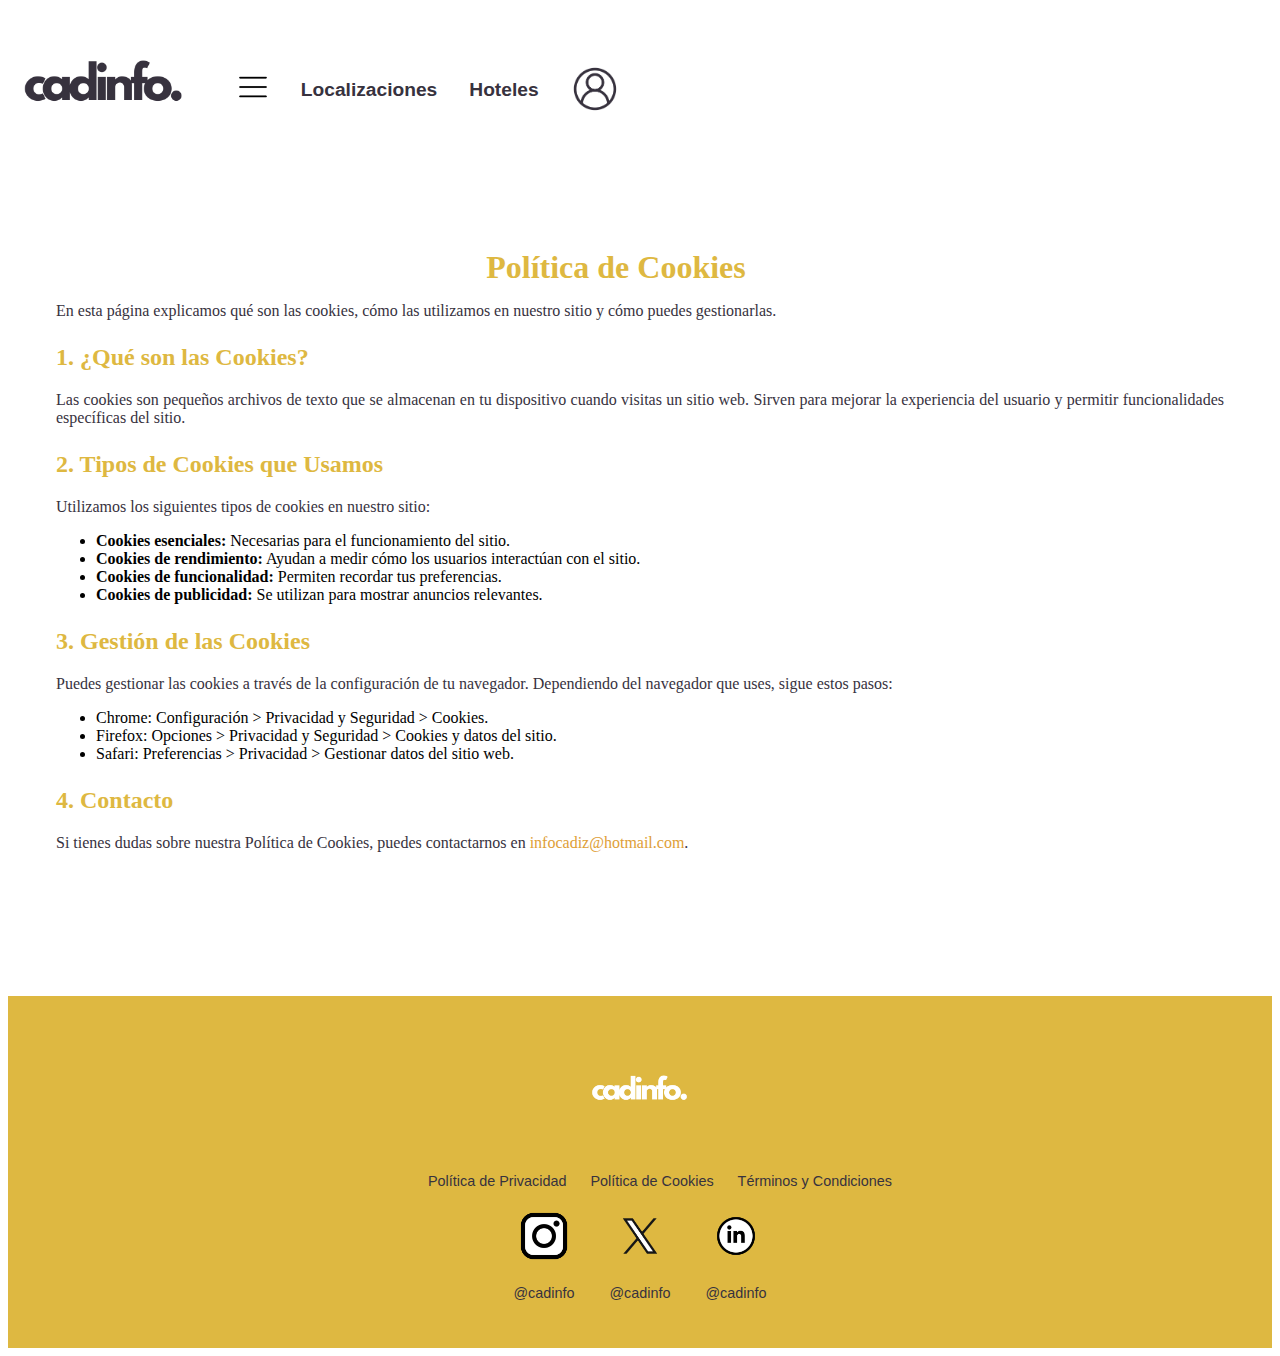
<file: cookies.html>
<!DOCTYPE html>
<html lang="es">
<head>
    <meta charset="UTF-8">
    <title>Cookies | cadinfo</title>
    <link rel="icon" href="assets/logo_cadinfo_fondo_blanco.png" type="image/png">
    <link rel="stylesheet" href="css/style.css">
</head>
<body>
<header class="header">
    <a href="index.html">
        <img class="imagen_logo_inicio" src="assets/logo_cadinfo_fondo_blanco.png" alt="">
    </a>
    <div class="pestañas_inicio">
        <!-- Menú de hamburguesa con imagen -->
        <div class="menu-hamburguesa-header">
            <label class="label_bajar" for="menu-checkbox">
                <img class="imagen_menu" src="assets/3barras.png" alt="Menú">
            </label>
            <input type="checkbox" id="menu-checkbox">
            <div class="menu-items-header">
                <a href="carnaval.html">Carnaval</a>
                <a href="entierro_caballa.html">Entierro de la caballa</a>
            </div>
        </div>
        <a class="boton_inicio1.1" href="localizaciones.html">
            <h1 class="boton_inicio2">Localizaciones</h1>
        </a>
        <a class="boton_inicio1.1" href="hoteles.html">
            <h1 class="boton_inicio3">Hoteles</h1>
        </a>
    </div>
    <div class="pestañas_inicio_derecha">
        <a class="boton_inicio1.1" href="sesion.html">
            <img class="icono_perfil" src="assets/icono_perfil.png" alt="inicio_perfil">
        </a>
    </div>
</header>
<main>
    <section class="terminos">
        <h1 class="titulo">Política de Cookies</h1>
        <p class="descripcion">
            En esta página explicamos qué son las cookies, cómo las utilizamos en nuestro sitio y cómo puedes gestionarlas.
        </p>

        <h2>1. ¿Qué son las Cookies?</h2>
        <p>
            Las cookies son pequeños archivos de texto que se almacenan en tu dispositivo cuando visitas un sitio web. Sirven para mejorar la experiencia del usuario y permitir funcionalidades específicas del sitio.
        </p>

        <h2>2. Tipos de Cookies que Usamos</h2>
        <p>
            Utilizamos los siguientes tipos de cookies en nuestro sitio:
        <ul>
            <li><b>Cookies esenciales:</b> Necesarias para el funcionamiento del sitio.</li>
            <li><b>Cookies de rendimiento:</b> Ayudan a medir cómo los usuarios interactúan con el sitio.</li>
            <li><b>Cookies de funcionalidad:</b> Permiten recordar tus preferencias.</li>
            <li><b>Cookies de publicidad:</b> Se utilizan para mostrar anuncios relevantes.</li>
        </ul>
        </p>

        <h2>3. Gestión de las Cookies</h2>
        <p>
            Puedes gestionar las cookies a través de la configuración de tu navegador. Dependiendo del navegador que uses, sigue estos pasos:
        <ul>
            <li>Chrome: Configuración &gt; Privacidad y Seguridad &gt; Cookies.</li>
            <li>Firefox: Opciones &gt; Privacidad y Seguridad &gt; Cookies y datos del sitio.</li>
            <li>Safari: Preferencias &gt; Privacidad &gt; Gestionar datos del sitio web.</li>
        </ul>
        </p>

        <h2>4. Contacto</h2>
        <p>
            Si tienes dudas sobre nuestra Política de Cookies, puedes contactarnos en <a href="mailto:alejandroapruebame@gmail.com">infocadiz@hotmail.com</a>.
        </p>
    </section>
</main>
<footer>
    <section class="footer-contenido">
        <div class="footer-logo">
            <img class="borde_logo_inicio" src="assets/icono_logo_footer.png" alt="Logo de la Web">
        </div>
        <ul class="footer-enlaces">
            <li><a class="politicas" href="politicas.html">Política de Privacidad</a></li>
            <li><a class="politicas" href="cookies.html">Política de Cookies</a></li>
            <li><a class="politicas" href="terminos.html">Términos y Condiciones</a></li>
        </ul>
    </section>
    <nav class="footer-nav">
        <a class="boton_inicio1.2" href="sesion.html">
            <img class="icono_redes" src="assets/logo_insta.png" alt="inicio_perfil">
            <p>@cadinfo</p>
        </a>
        <a class="boton_inicio1.2" href="sesion.html">
            <img class="icono_redes" src="assets/logo_twitter.png" alt="inicio_perfil">
            <p>@cadinfo</p>
        </a>
        <a class="boton_inicio1.2" href="sesion.html">
            <img class="icono_redes" src="assets/logo_linkedin.png" alt="inicio_perfil">
            <p>@cadinfo</p>
        </a>
    </nav>
</footer>
</body>
</html>
</file>
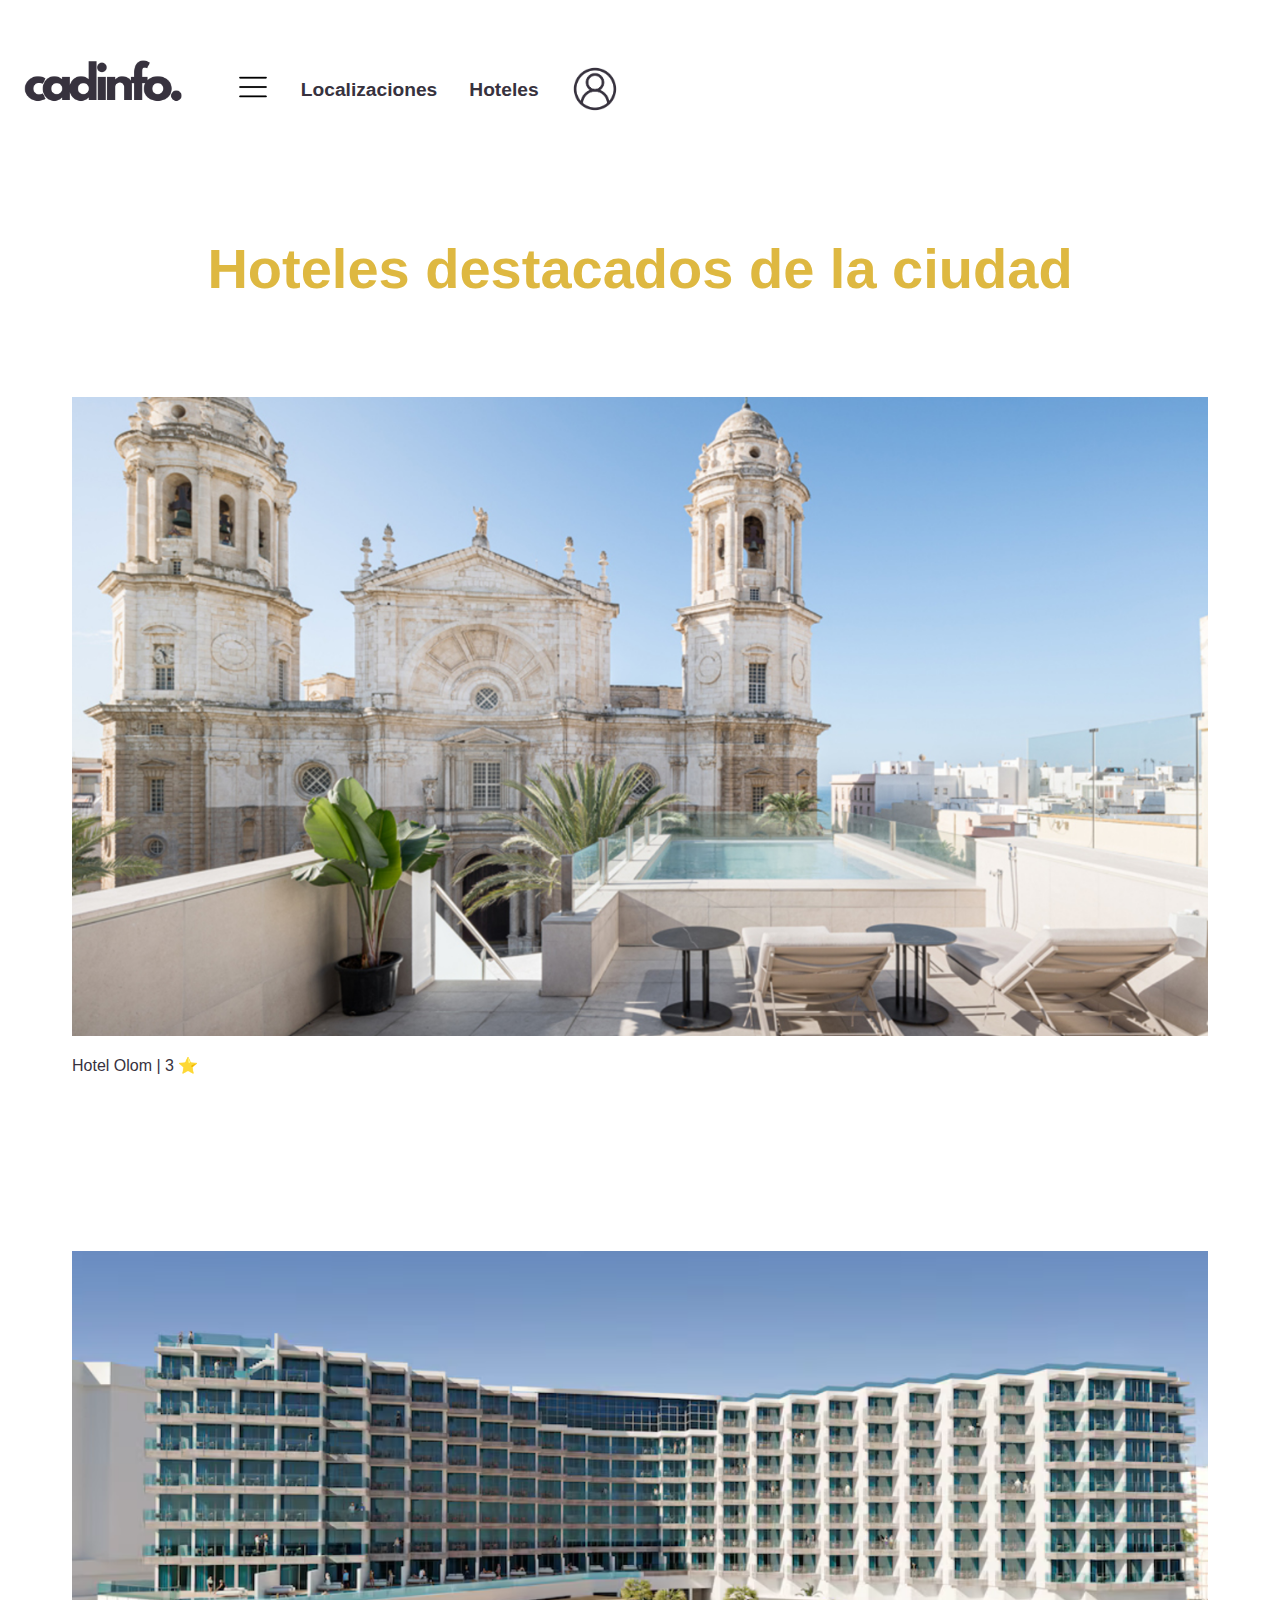
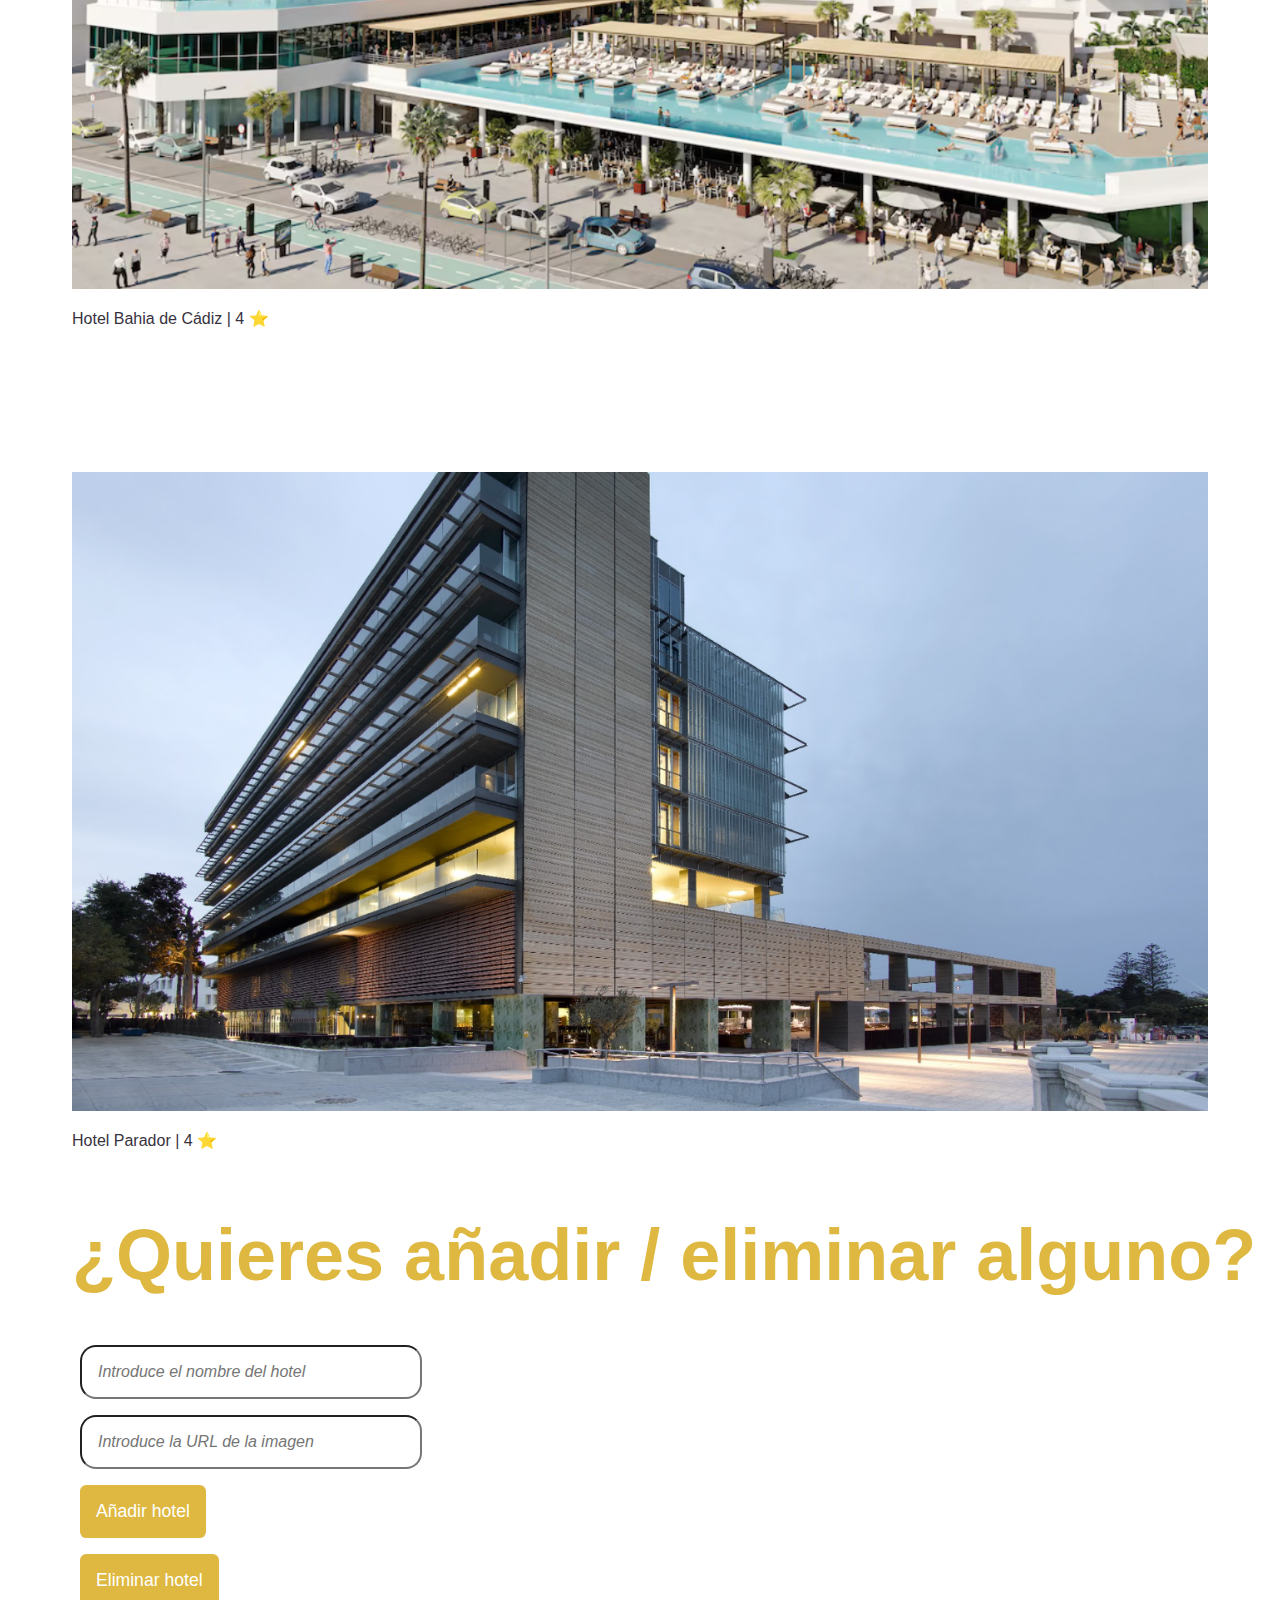
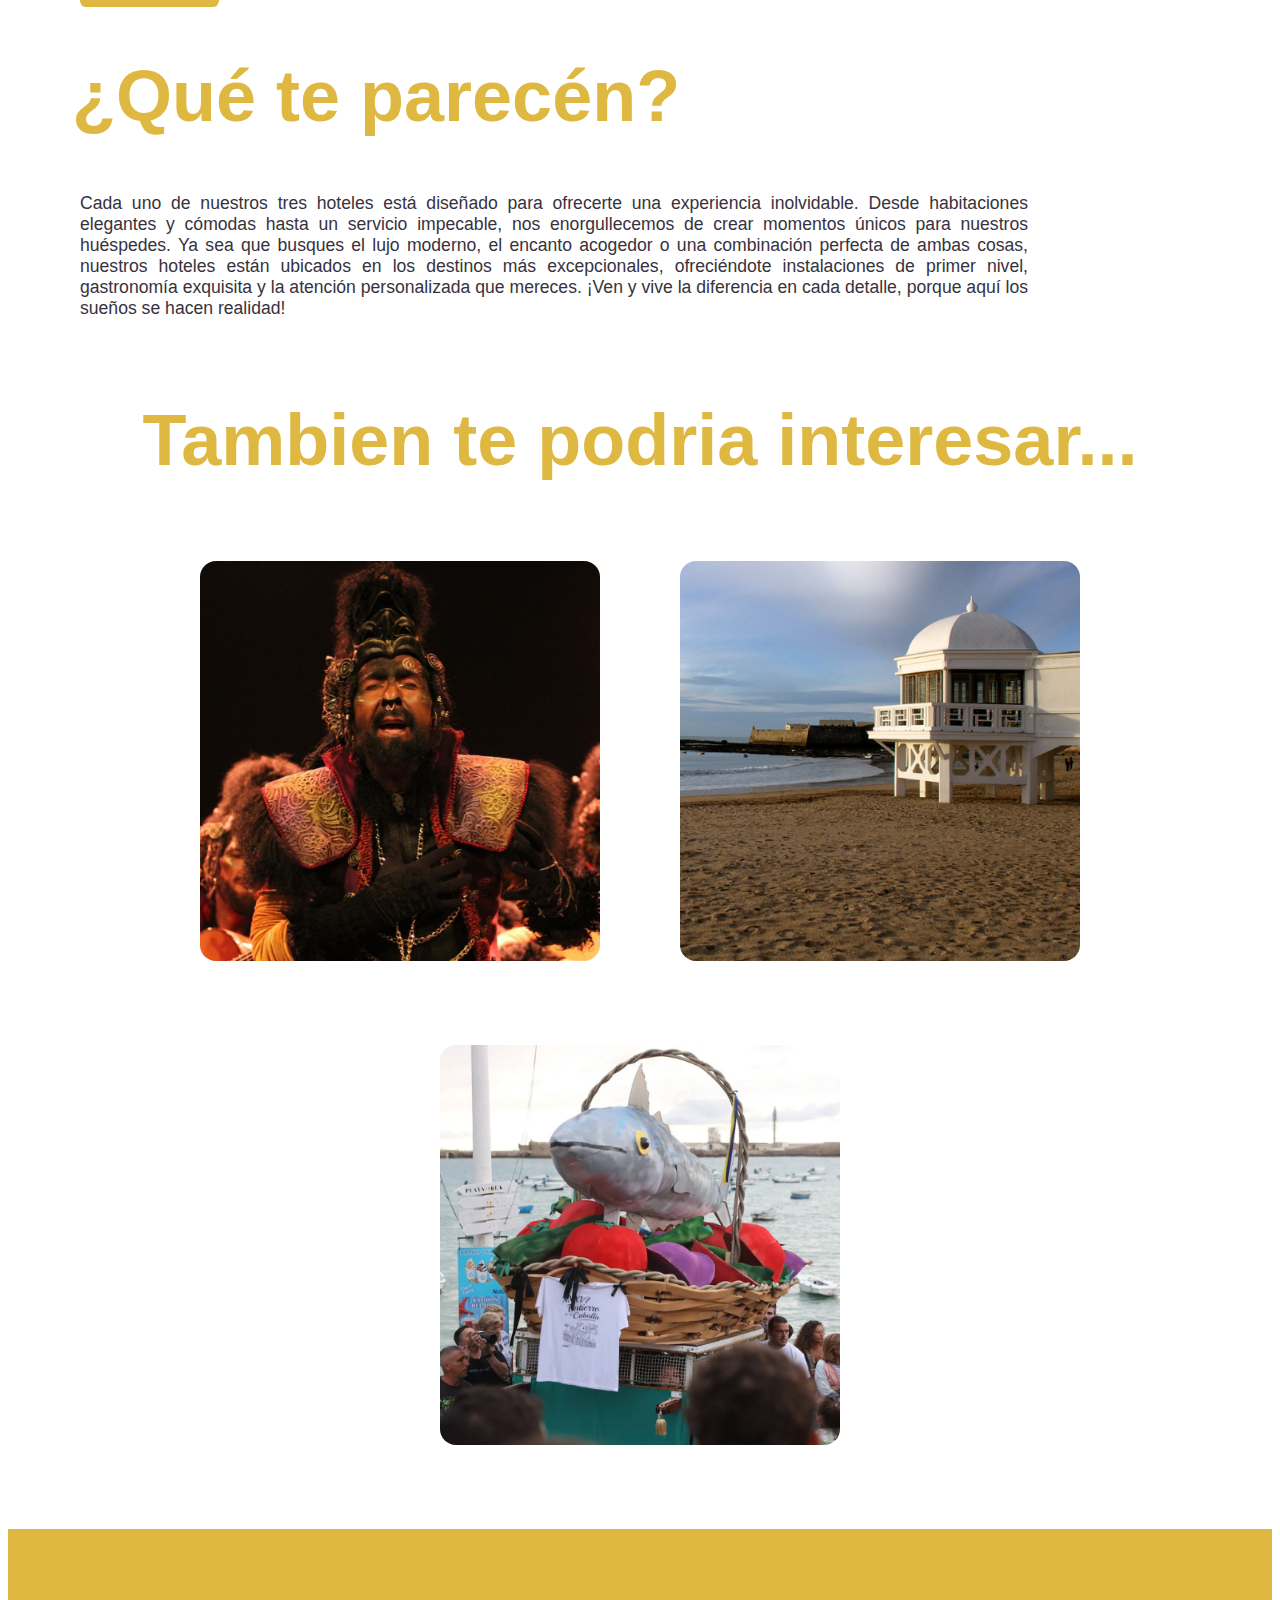
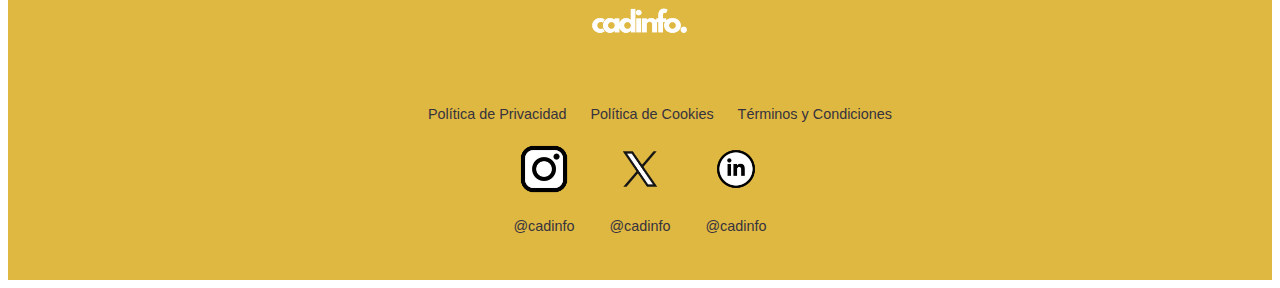
<file: hoteles.html>
<!DOCTYPE html>
<html lang="en">
<head>
    <meta charset="UTF-8">
    <title>Fiestas | cadinfo</title>
    <link rel="icon" href="assets/logo_cadinfo_fondo_blanco.png" type="image/png">
    <link rel="stylesheet" href="css/style.css">
</head>
<body>
<header class="header">
    <a href="index.html">
        <img class="imagen_logo_inicio" src="assets/logo_cadinfo_fondo_blanco.png" alt="">
    </a>
    <div class="pestañas_inicio">
        <!-- Menú de hamburguesa con imagen -->
        <div class="menu-hamburguesa-header">
            <label class="label_bajar" for="menu-checkbox">
                <img class="imagen_menu" src="assets/3barras.png" alt="Menú">
            </label>
            <input type="checkbox" id="menu-checkbox">
            <div class="menu-items-header">
                <a href="carnaval.html">Carnaval</a>
                <a href="entierro_caballa.html">Entierro de la caballa</a>
            </div>
        </div>
        <a class="boton_inicio1.1" href="localizaciones.html">
            <h1 class="boton_inicio2">Localizaciones</h1>
        </a>
        <a class="boton_inicio1.1" href="hoteles.html">
            <h1 class="boton_inicio3">Hoteles</h1>
        </a>
    </div>
    <div class="pestañas_inicio_derecha">
        <a class="boton_inicio1.1" href="sesion.html">
            <img class="icono_perfil" src="assets/icono_perfil.png" alt="inicio_perfil">
        </a>
    </div>
</header>
<main class="main">
    <h1 class="titulo_fiestas">Hoteles destacados de la ciudad</h1>
    <section class="carnavaleros_destacados">
        <article class="carnavaleros_destacados">
            <div class="img_info_carnavaleros">
                <img class="foto_hotel" src="assets/hotel_catedral.png" alt="hotel catedral">
                <p class="nombre_hotel_1">Hotel Olom | 3 ⭐️</p>
            </div>
        </article>
        <article class="carnavaleros_destacados">
            <div class="img_info_carnavaleros">
                <img class="foto_hotel" src="assets/hotel_mc.png" alt="hotel de la plaza mc">
                <p class="nombre_hotel_2">Hotel Bahia de Cádiz | 4 ⭐</p>
            </div>
        </article>
        <article class="hotel_parador">
            <div class="img_info_carnavaleros">
                <img class="foto_hotel" src="assets/hotel_parador.png" alt="hotel parador">
                <p class="nombre_hotel_3">Hotel Parador | 4 ⭐</p>
            </div>
        </article>
    </section>
    <h1 class="titulo_inicio">¿Quieres añadir / eliminar alguno?</h1>
    <ul class="p1">
        <input class="Introducir_hotel" type="text" placeholder="Introduce el nombre del hotel">
    </ul>
    <ul class="p1">
        <input class="Introducir_url" type="text" placeholder="Introduce la URL de la imagen">
    </ul>
    <a class="añadir_hotel">Añadir hotel</a>
    <a class="eliminar_hotel">Eliminar hotel</a>
    <h1 class="titulo_inicio">¿Qué te parecén?</h1>
    <section class="secciones_hoteles">Cada uno de nuestros tres hoteles está diseñado para ofrecerte una experiencia inolvidable. Desde habitaciones elegantes y cómodas hasta un servicio impecable, nos enorgullecemos de crear momentos únicos para nuestros huéspedes.
        Ya sea que busques el lujo moderno, el encanto acogedor o una combinación perfecta de ambas cosas, nuestros hoteles están ubicados en los destinos más excepcionales, ofreciéndote instalaciones de primer nivel, gastronomía exquisita y la atención personalizada que mereces.
        ¡Ven y vive la diferencia en cada detalle, porque aquí los sueños se hacen realidad!</section>
    <h1 class="titulo_interes">Tambien te podria interesar...</h1>
    <section class="imagenes_pequeñas_inicio">
        <!-- Imagen de Oveja Negra -->
        <a href="carnaval.html">
            <img class="imagen_general" src="assets/oveja_negra_inicio.png" alt="Oveja Negra">
        </a>
        <!-- Imagen de Caleta -->
        <a href="localizaciones.html">
            <img class="imagen_general" src="assets/caleta_inicio.png" alt="Caleta">
        </a>
        <!-- Imagen de Caballa -->
        <a href="entierro_caballa.html">
            <img class="imagen_general" src="assets/caballa.png" alt="caballa">
        </a>
    </section>
</main>
<footer>
    <section class="footer-contenido">
        <div class="footer-logo">
            <img class="borde_logo_inicio" src="assets/icono_logo_footer.png" alt="Logo de la Web">
        </div>
        <ul class="footer-enlaces">
            <li><a class="politicas" href="cookies.html">Política de Privacidad</a></li>
            <li><a class="politicas" href="cookies.html">Política de Cookies</a></li>
            <li><a class="politicas" href="terminos.html">Términos y Condiciones</a></li>
        </ul>
    </section>
    <nav class="footer-nav">
        <a class="boton_inicio1.2" href="sesion.html">
            <img class="icono_redes" src="assets/logo_insta.png" alt="inicio_perfil">
            <p>@cadinfo</p>
        </a>
        <a class="boton_inicio1.2" href="sesion.html">
            <img class="icono_redes" src="assets/logo_twitter.png" alt="inicio_perfil">
            <p>@cadinfo</p>
        </a>
        <a class="boton_inicio1.2" href="sesion.html">
            <img class="icono_redes" src="assets/logo_linkedin.png" alt="inicio_perfil">
            <p>@cadinfo</p>
        </a>
    </nav>
</footer>
<script src="js/añadirHotel.js"></script>
</body>
</html>
</file>
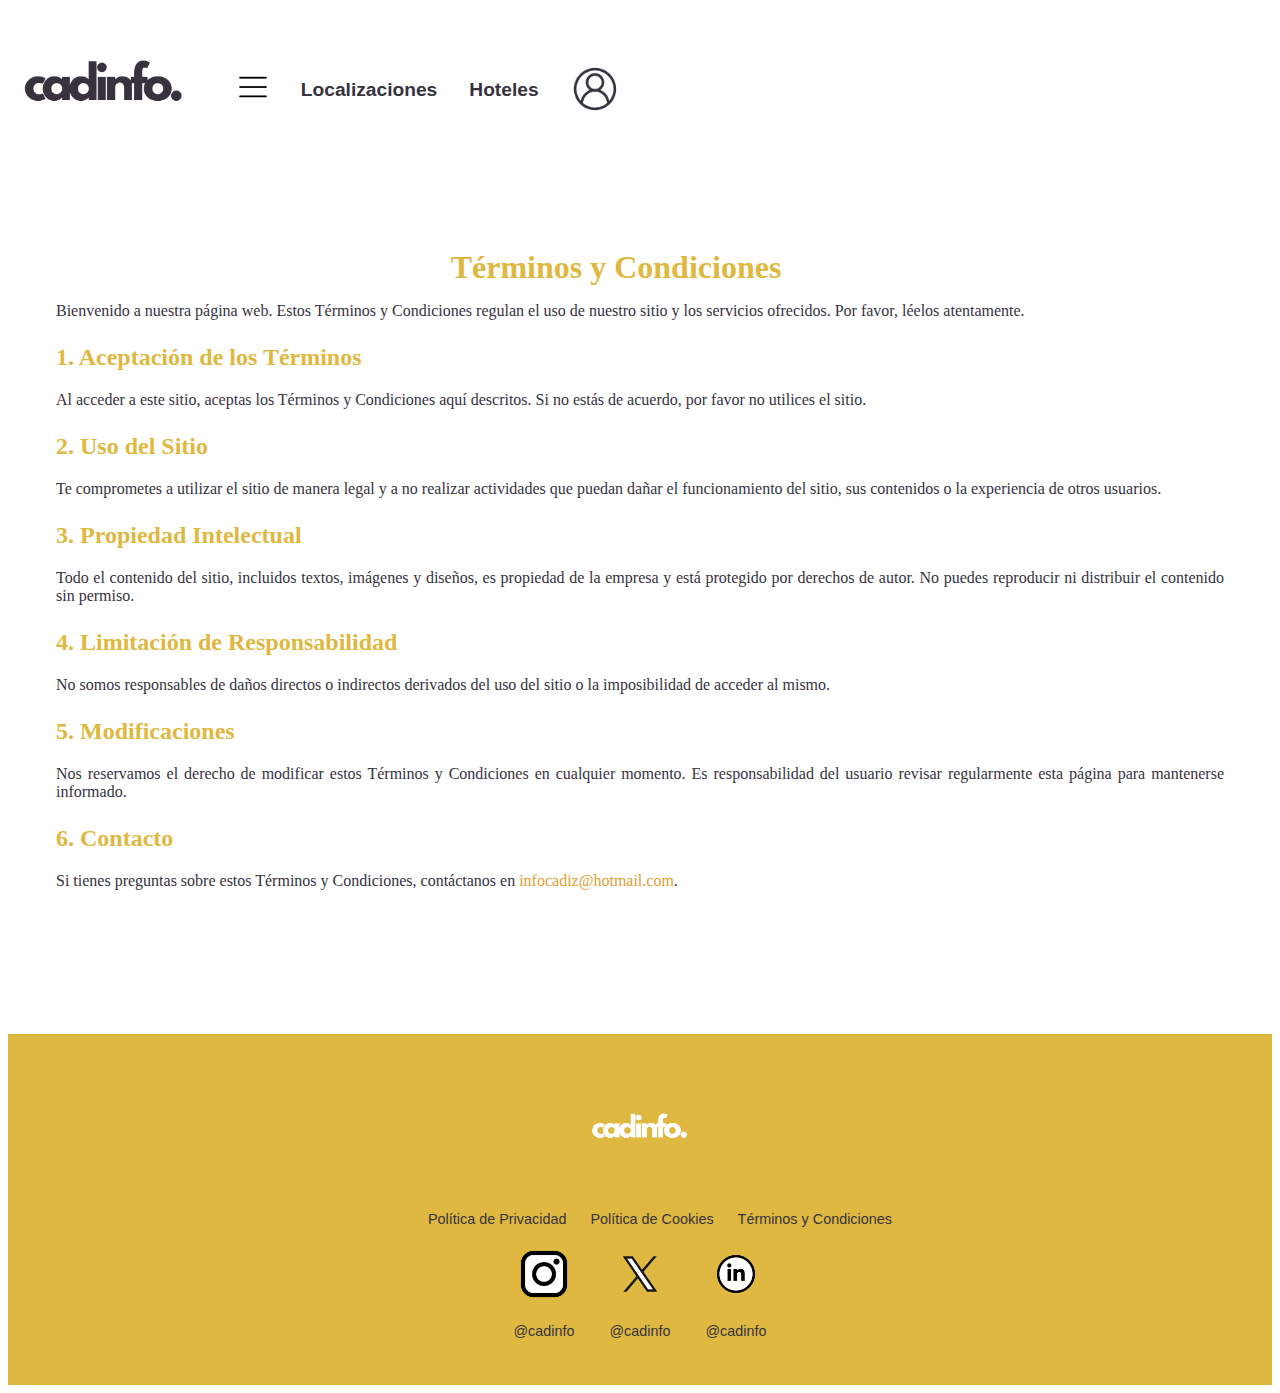
<file: terminos.html>
<!DOCTYPE html>
<html lang="es">
<head>
  <meta charset="UTF-8">
  <title>Terminos | cadinfo</title>
  <link rel="icon" href="assets/logo_cadinfo_fondo_blanco.png" type="image/png">
  <link rel="stylesheet" href="css/style.css">
</head>
<body>
<header class="header">
  <a href="index.html">
    <img class="imagen_logo_inicio" src="assets/logo_cadinfo_fondo_blanco.png" alt="">
  </a>
  <div class="pestañas_inicio">
    <!-- Menú de hamburguesa con imagen -->
    <div class="menu-hamburguesa-header">
      <label class="label_bajar" for="menu-checkbox">
        <img class="imagen_menu" src="assets/3barras.png" alt="Menú">
      </label>
      <input type="checkbox" id="menu-checkbox">
      <div class="menu-items-header">
        <a href="carnaval.html">Carnaval</a>
        <a href="entierro_caballa.html">Entierro de la caballa</a>
      </div>
    </div>
    <a class="boton_inicio1.1" href="localizaciones.html">
      <h1 class="boton_inicio2">Localizaciones</h1>
    </a>
    <a class="boton_inicio1.1" href="hoteles.html">
      <h1 class="boton_inicio3">Hoteles</h1>
    </a>
  </div>
  <div class="pestañas_inicio_derecha">
    <a class="boton_inicio1.1" href="sesion.html">
      <img class="icono_perfil" src="assets/icono_perfil.png" alt="inicio_perfil">
    </a>
  </div>
</header>
<main>
  <section class="terminos">
    <h1 class="titulo">Términos y Condiciones</h1>
    <p class="descripcion">
      Bienvenido a nuestra página web. Estos Términos y Condiciones regulan el uso de nuestro sitio y los servicios ofrecidos. Por favor, léelos atentamente.
    </p>
    <h2>1. Aceptación de los Términos</h2>
    <p>
      Al acceder a este sitio, aceptas los Términos y Condiciones aquí descritos. Si no estás de acuerdo, por favor no utilices el sitio.
    </p>
    <h2>2. Uso del Sitio</h2>
    <p>
      Te comprometes a utilizar el sitio de manera legal y a no realizar actividades que puedan dañar el funcionamiento del sitio, sus contenidos o la experiencia de otros usuarios.
    </p>
    <h2>3. Propiedad Intelectual</h2>
    <p>
      Todo el contenido del sitio, incluidos textos, imágenes y diseños, es propiedad de la empresa y está protegido por derechos de autor. No puedes reproducir ni distribuir el contenido sin permiso.
    </p>
    <h2>4. Limitación de Responsabilidad</h2>
    <p>
      No somos responsables de daños directos o indirectos derivados del uso del sitio o la imposibilidad de acceder al mismo.
    </p>
    <h2>5. Modificaciones</h2>
    <p>
      Nos reservamos el derecho de modificar estos Términos y Condiciones en cualquier momento. Es responsabilidad del usuario revisar regularmente esta página para mantenerse informado.
    </p>
    <h2>6. Contacto</h2>
    <p>
      Si tienes preguntas sobre estos Términos y Condiciones, contáctanos en <a href="mailto:alejandroapruebame@tuweb.com">infocadiz@hotmail.com</a>.
    </p>
  </section>
</main>
<footer>
  <section class="footer-contenido">
    <div class="footer-logo">
      <img class="borde_logo_inicio" src="assets/icono_logo_footer.png" alt="Logo de la Web">
    </div>
    <ul class="footer-enlaces">
      <li><a class="politicas" href="politicas.html">Política de Privacidad</a></li>
      <li><a class="politicas" href="cookies.html">Política de Cookies</a></li>
      <li><a class="politicas" href="terminos.html">Términos y Condiciones</a></li>
    </ul>
  </section>
  <nav class="footer-nav">
    <a class="boton_inicio1.2" href="sesion.html">
      <img class="icono_redes" src="assets/logo_insta.png" alt="inicio_perfil">
      <p>@cadinfo</p>
    </a>
    <a class="boton_inicio1.2" href="sesion.html">
      <img class="icono_redes" src="assets/logo_twitter.png" alt="inicio_perfil">
      <p>@cadinfo</p>
    </a>
    <a class="boton_inicio1.2" href="sesion.html">
      <img class="icono_redes" src="assets/logo_linkedin.png" alt="inicio_perfil">
      <p>@cadinfo</p>
    </a>
  </nav>
</footer>
</body>
</html>
</file>
<file: css/style.css>
:root {
    --primario: #37323E;
    --secundario: #DEB841;
    --terciario: #DE9E36;
}
.header{
    display: flex;
    width: 100%;
    background: white;
    flex-direction: row;
    justify-content: flex-start;
    align-items: center;
    margin: 0.5rem 1rem;
}
.imagen_logo_inicio{
    width: 7.5%;
    width: 10rem;
    padding-right: 3.3rem;
}

.pestañas_inicio{
    display: flex;
    gap: 2rem;
    font-family: Arial;
    font-size: 0.6rem;
    color: #37323E;
}

.pestañas_inicio_derecha{
    margin-left: 2rem;
    gap: 2rem;
    margin-right: 5rem;
    font-size: 0.6rem;
    color: var(--primario);
    width: 100%;
}

.icono_perfil{
    width: 3rem;
}

.boton_inicio1\.1{
    text-decoration: none;
    color: var(--primario);
    &:hover {
        cursor: pointer;
        color: var(--secundario);
        transition: 0.2s;
    }
}

.boton_inicio2{
    &:hover {
        cursor: pointer;
        color: var(--secundario);
        transition: 0.2s;
    }
}
/* MENU DE HAMBURGUESA */

/* Menú de hamburguesa con imagen */
.menu-hamburguesa-header {
    position: relative;
    display: inline-block; /* Para mantener la alineación en el header */
}
.label_bajar{
    margin-top: 0.3rem;
}

.menu-hamburguesa-header label {
    cursor: pointer;
    display: inline-block;
    transition: transform 0.2s;
}

.menu-hamburguesa-header label:hover {
    transform: scale(1.1); /* Efecto de zoom al pasar el cursor */
}

.imagen_menu {
    width: 2rem;
    height: auto;
}


/* Checkbox oculto para controlar el menú */
#menu-checkbox {
    display: none;
}

/* Contenedor del menú */
.menu-items-header {
    display: none;
    position: absolute;
    top: 2.5rem; /* Ajustar según el diseño */
    left: 0;
    background-color: white;
    border: 1px solid var(--secundario);
    border-radius: 0.5rem;
    box-shadow: 0 2px 5px rgba(0, 0, 0, 0.1);
    padding: 0.5rem 0;
    z-index: 1000;
    width: 15rem;
}

/* Enlaces dentro del menú */
.menu-items-header a {
    display: block;
    padding: 0.5rem 1rem;
    text-decoration: none;
    color: #37323E;
    font-family: Arial, sans-serif;
    font-size: 1.2rem;
    transition: background-color 0.3s, color 0.3s;
}

.menu-items-header a:hover {
    background-color: var(--secundario);
    color: white;
}

/* Mostrar el menú al marcar el checkbox */
#menu-checkbox:checked + .menu-items-header {
    display: block;
}


.main{
    width: 100%;
}

/*
INICIO
 */

.imagen_grande_inicio{
    width: 100%;
}

.titulo_inicio{
    font-family: "Roboto Light", sans-serif;
    font-size: 4.5rem;
    color: var(--secundario);
    margin-left: 4rem;
}

.secciones{
    font-family: "Roboto Light", sans-serif;
    font-size: 1.1rem;
    color: var(--primario);
    margin-left: 4.5rem;
    max-width: 50%;
    text-align: justify;
    margin-top: 3.5rem ;
    margin-bottom: 3.5rem ;
    font-weight: lighter;
}

.imagenes_pequeñas_inicio {
    display: flex;
    justify-content: center;
    align-items: center;
    gap: 5rem;
    flex-wrap: wrap;
    margin: 2rem 1rem;
}


.imagen_general {
    width: 25rem;
    object-fit: cover;
    transition: transform 0.3s ease;
    border-radius: 1rem;
    box-sizing: border-box; /* Esto hace que la imagen se quede donde esta */

}

.imagen_general:hover {
    transform: scale(1.1);
    border: var(--secundario) solid 0.2rem
}

.linea_horzontal_inicio{
    display: flex;
    justify-content: center;
    align-items: center;
}

.linea_horzontal_inicio\.1{
    width: 25rem;
}

.personajes_ilustres{
    display: flex;
    flex-direction: column;
    justify-content: center;
    align-items: center;
    font-family: "Roboto Light", sans-serif;
    font-size: 2rem;
    color: var(--secundario);
}

.personas_cadiz_inicio{
    width: 75%;
    margin-bottom: 2rem;
}

/*
CARNAVAL
 */

.carnaval_inicio{
    display: flex;
    align-items: center;
}

.imagen_grande_carnaval{
    width: 100%;
    margin-right: 3rem;
}

.poster_info{
    display: flex;
    flex-direction: column;
    margin-left: 4.5rem;
}

.poster_info_derecha{
    margin-right: 6rem;
}

.titulo_carnaval{
    width: 100%;
    font-family: "Roboto Light", sans-serif;
    font-size: 3rem;
    color: var(--secundario);
    margin-left: 3rem;
    margin-top: 4rem;
}

.informacion_carnaval{
    margin: 3rem;
    font-family: "Roboto Light", sans-serif;
    font-weight: lighter;
    max-width: 79%;
    width: 100%;
    color: var(--primario);
}

.titulo_e_info_carnaval{
    display: flex;
    flex-direction: column;
}

.pie_de_foto{
    font-style: italic;
    font-weight: lighter;
    font-size: 1rem;
    color: #37323E;
}

.tipo_agrupaciones_titulo_carnaval{
    display: flex;
    font-family: "Roboto Light", sans-serif;
    font-size: 4.5rem;
    color: var(--secundario);
    justify-content: center;
    margin-bottom: 10rem;
    width: 100%;
}

.titulo_e_info_agrupaciones_carnaval{
    margin-bottom: 4.5rem;
}

.titulo_e_info_agrupaciones_carnaval_derecha{
    margin-bottom: 4.5rem;
    margin-left: 1rem;
}

.imagen_agrupaciones_carnaval{
    height: 25rem;
}

.titulo_fiestas{
    width: 100%;
    display: flex;
    justify-content: center;
    margin-bottom: 4rem;
    font-family: "Roboto Light", sans-serif;
    font-size: 3.5rem;
    color: var(--secundario);
    margin-top: 4rem;
}

.imagenes_pequeñas_inicio_fiestas {
    display: flex;
    justify-content: center;
    align-items: center;
    gap: 5rem;
    flex-wrap: wrap;
    margin-bottom: 10rem;
}

.click_fiestas{
    text-decoration: none;
}

.nombre_fiestas{
    display: flex;
    justify-content: center;
    color: var(--primario);
    font-size: 2.5rem;
    font-family: "Roboto Light", sans-serif;
    font-weight: lighter;
}

.carnavaleros_destacados{
    display: flex;
    justify-content: center;
    align-items: center;
    gap: 6rem;
    flex-wrap: wrap;
    margin: 2rem;
}

.hotel_parador{
    display: flex;
    justify-content: center;
    align-items: center;
    gap: 6rem;
    flex-wrap: wrap;
    margin-right: 2rem;
    margin-left: 2rem;
}

.carnavaleros_destacados_2{
    display: flex;
    justify-content: center;
    align-items: center;
    gap: 4rem;
    flex-wrap: wrap;
    margin: 2rem;
    width: 100%;
}

.img_info_carnavaleros{
    font-family: "Roboto Light", sans-serif;
    font-weight: lighter;
    color: var(--primario);
}

.img_info_carnavaleros{

}

.localizaciones_boton{
    text-decoration: none;
}

.localizaciones{
    display: flex;
    justify-content: center;
}

.informacion_localizaciones{
    margin: 3rem;
    font-family: "Roboto Light", sans-serif;
    font-weight: lighter;
    color: var(--primario);
}

.imagen_agrupaciones_localizaciones{
    height: 25rem;
    margin-bottom: 4rem;
}

.titulo_interes{
    font-family: "Roboto Light", sans-serif;
    font-size: 4.5rem;
    color: var(--secundario);
    display: flex;
    justify-content: center;
    margin: 5rem;
}

.secciones_hoteles {
    font-family: "Roboto Light", sans-serif;
    font-size: 1.1rem;
    color: var(--primario);
    margin-left: 4.5rem;
    max-width: 75%;
    text-align: justify;
    margin-top: 3.5rem;
    margin-bottom: 3.5rem;
    font-weight: lighter;
}
.foto_hotel{
    width: 100%;
}

.mensaje_iniciar_sesion {
    font-family: "Roboto Light", sans-serif;
    font-size: 1.1rem;
    color: white;
    border: 2px var(--terciario) solid;
    background-color: var(--secundario);
    border-radius: 1rem;
    padding: 1rem;
    margin-left: 4.5rem;
    max-width: 75%;
    text-align: justify;
    margin-top: 3.5rem;
    margin-bottom: 3.5rem;
    font-weight: lighter;
}

.correo{
    font-family: "Roboto Light", sans-serif;
    font-size: 1.1rem;
    color: var(--primario);
    margin-left: 4.5rem;
}
.Introducir_correo_electronico{
    width: 25%;
    font-family: "Arial";
    font-size: 1rem;
    font-style: italic;
    color: #888;
    border-radius: 1rem;
    padding: 1rem;
    margin-left: 2rem;
}

.errorCorreo{
    margin-left: 2rem;
}

.Introducir_hotel{
    width: 25%;
    font-family: "Arial";
    font-size: 1rem;
    font-style: italic;
    color: #888;
    border-radius: 1rem;
    padding: 1rem;
    margin-left: 2rem;
}

.Introducir_url{
    width: 25%;
    font-family: "Arial";
    font-size: 1rem;
    font-style: italic;
    color: #888;
    border-radius: 1rem;
    padding: 1rem;
    margin-left: 2rem;
}

.Introducir_nombre{
    width: 25%;
    font-family: "Arial";
    font-size: 1rem;
    font-style: italic;
    color: #888;
    border-radius: 1rem;
    padding: 1rem;
    margin-left: 2rem;
}

.Introducir_apellidos{
    width: 25%;
    font-family: "Arial";
    font-size: 1rem;
    font-style: italic;
    color: #888;
    border-radius: 1rem;
    padding: 1rem;
    margin-left: 2rem;
}

.contraseña{
    font-family: "Roboto Light", sans-serif;
    font-size: 1.1rem;
    color: var(--primario);
    margin-left: 4.5rem;
}
.Aceptar_sesion_1{
    font-family: "Roboto Light", sans-serif;
    font-size: 1.1rem;
    color: var(--primario);
    margin-top: 1rem;
    font-weight: lighter;
}
.Aceptar_sesion_2{
    font-family: "Roboto Light", sans-serif;
    font-size: 1.1rem;
    color: var(--primario);
    margin-top: 1rem;
    font-weight: lighter;
}
.Introducir_contraseña{
    width: 25%;
    font-family: "Arial";
    font-size: 1rem;
    font-style: italic;
    color: #888;
    border-radius: 1rem;
    padding: 1rem;
    margin-left: 2rem;
}
.registrarse {
    display: flex;
    justify-content: center;
    width: fit-content;
    font-family: "Roboto Light", sans-serif;
    text-align: center;
    font-size: 1.1rem;
    margin-top: 1rem;
    border-radius: 0.4rem;
    margin-left: 4.5rem;
    background-color: var(--secundario);
    border: 2px solid var(--terciario);
    color: white;
    padding: 1rem;
    transition: 0.3s;

    &:hover {
        transition: 0.3s;
        transform: scale(1.1);
        background-color: var(--secundario);
        color: white;
        cursor: pointer;
    }
}

.añadir_hotel {
    display: flex;
    justify-content: flex-start;
    width: fit-content;
    font-family: "Roboto Light", sans-serif;
    font-size: 1.1rem;
    margin-top: 1rem;
    border-radius: 0.4rem;
    margin-left: 4.5rem;
    background-color: var(--secundario);
    color: white;
    padding: 1rem;
    transition: 0.3s;

    &:hover {
        transition: 0.3s;
        transform: scale(1.1);
        background-color: var(--secundario);
        color: white;
        cursor: pointer;
    }
}

.eliminar_hotel {
    display: flex;
    justify-content: flex-start;
    width: fit-content;
    font-family: "Roboto Light", sans-serif;
    font-size: 1.1rem;
    margin-top: 1rem;
    border-radius: 0.4rem;
    margin-left: 4.5rem;
    background-color: var(--secundario);
    color: white;
    padding: 1rem;
    transition: 0.3s;

    &:hover {
        transition: 0.3s;
        transform: scale(1.1);
        background-color: var(--secundario);
        color: white;
        cursor: pointer;
    }
}

.Parte_de_abajo{
    margin-top: 1.5rem;
    font-weight: lighter;
    font-family: "Roboto Light", sans-serif;
    font-size: 1.1rem;
    color: #37323E;
    margin-left: 4.5rem;
    list-style: none;
}

.Iniciar_sesion_2{
    text-align: right;
    color: var(--secundario);
    &:hover{
        color: var(--terciario);
        cursor: pointer;
    }
}

.sesion{
    display: flex;
    flex-direction: row;
}
/* footer */

footer {
    background-color: var(--secundario);
    color: var(--primario);
    padding: 2rem 1rem;
    text-align: center;
    font-family: "Arial", sans-serif;
    font-size: 0.9rem;
    margin-top: 5rem;
    display: flex;
    flex-direction: row;
    justify-content: center;
    flex-wrap: wrap;
}

.footer-contenido {
    margin: 0 auto;
    display: flex;
    flex-direction: column;
    align-items: center;
    width: 100%;
}

.footer-logo{
    border-radius: 0.5rem;
}

.borde_logo_inicio{
    border-radius: 25%;
    width: 8rem;
}

.footer-enlaces{
    list-style: none;
    display: flex;
    gap: 1.5rem;
    font-size: 0.9rem;
    font-family: "Roboto Light", sans-serif;
}

.politicas{
    text-decoration: none;
    color: var(--primario);
}
.terminos{
    padding: 3rem;
}
.terminos .titulo {
    text-align: center;
    font-size: 2rem;
    color: var(--secundario);
    margin-bottom: 1rem;
    margin-right: 3rem;
}
.elegir_genero {
    border: none;
    margin-top: 1.5rem;
    font-weight: lighter;
    font-family: "Roboto Light", sans-serif;
    font-size: 1.1rem;
    color: var(--primario);
    margin-left: 3rem;
}
.terminos .descripcion {
    text-align: justify;
    margin-bottom: 1.5rem;
}

.terminos h2 {
    font-size: 1.5rem;
    color: var(--secundario);
    margin-top: 1.5rem;
}

.terminos p {
    margin-bottom: 1rem;
    text-align: justify;
    color: var(--primario);
}

.terminos a {
    color: var(--terciario);
    text-decoration: none;
}

.terminos a:hover {
    text-decoration: underline;
    color: var(--secundario);
}
.boton_inicio1\.2{
    text-decoration: none;
    color: var(--primario);
    &:hover {
        cursor: pointer;
        color: white;
        transition: 0.2s;
    }
}
.icono_redes{
    width: 4rem;
}
.footer-nav{
    display: flex;
    align-items: center;
    gap: 2rem;
}
/* MEDIA QUERIES */
@media (max-width: 1105px) {
    .imagen_agrupaciones_carnaval{
        height: 15rem;
    }
    .informacion_carnaval{

    }
    .tipo_de_agrupaciones_info{
        display: flex;
        flex-direction: column;
    }
}
@media (max-width: 1248px) {
    .imagen_agrupaciones_localizaciones{
        height: 15rem;
    }
    .tipo_de_agrupaciones_info{
        display: flex;
        flex-direction: column;
    }
    .poster_info{
        margin-left: 0;
    }
}

@media (max-width: 768px) {
    .header {
        flex-direction: column;
        text-align: center;
    }

    .imagen_logo_inicio {
        width: 100px;
    }

    .menu-hamburguesa-header {
        display: block;
    }

    .tipo_agrupaciones_titulo_carnaval{
        display: flex;
        justify-content: center;
    }

    .main .titulo_inicio {
        font-size: 3rem;
        text-align: center;
    }

    .imagenes_pequeñas_inicio {
        flex-direction: column;
        align-items: center;
    }

    .carnavaleros_destacados {
        flex-wrap: wrap;
        justify-content: center;
    }
    .imagen_agrupaciones_carnaval{
        height: 15rem;
    }
}

/* Para móviles (max-width: 480px) */
@media (max-width: 480px) {
    .header {
        padding: 10px;
    }

    .imagen_logo_inicio {
        width: 80px;
    }

    .tipo_agrupaciones_titulo_carnaval{
        display: flex;
        justify-content: center;
    }


    .imagenes_pequeñas_inicio {
        flex-direction: column;
        gap: 0.5rem;
    }

    .footer-contenido {
        flex-direction: column;
        text-align: center;
    }

    .footer-enlaces {
        padding-top: 1rem;
    }
}

@media (max-width: 955px) {
    .carnaval_inicio{
        display: flex;
        flex-direction: column;
    }
    .imagen_agrupaciones_carnaval{
        width: 100%;
    }
    .poster_info{
        margin-left: 0;
    }
    .tipo_agrupaciones_titulo_carnaval{
        font-size: 2.5rem;
    }
    .informacion_carnaval{
        font-size: 1rem;
    }
    .poster_info_derecha{
        margin-left: 1.5rem;
        margin-right: 0;
    }
    .titulo_carnaval{
        font-size: 2rem;
    }
    .titulo_interes{
        font-size: 3rem;
    }
    .secciones{
        max-width: 80%;
    }
    .informacion_localizaciones{
        font-size: 1rem;
    }
}
</file>
